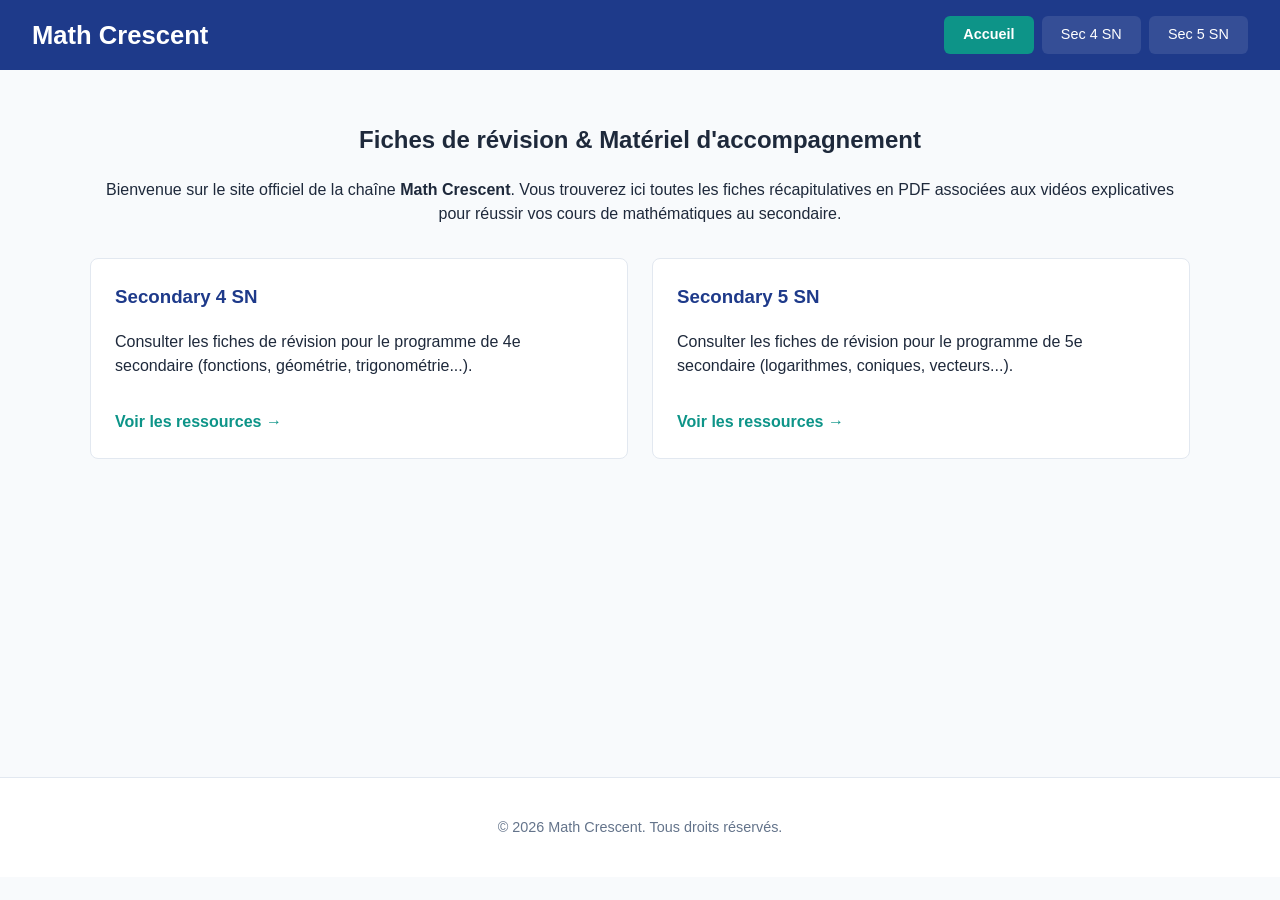
<file: index.html>
<!DOCTYPE html>
<html lang="fr">
<head>
    <meta charset="UTF-8">
    <meta name="viewport" content="width=device-width, initial-scale=1.0">
    <title>Math Crescent — Accueil</title>
    <link rel="stylesheet" href="style.css">
</head>
    <!-- Google tag (gtag.js) -->
<script async src="https://www.googletagmanager.com/gtag/js?id=G-T91L0C1RXL"></script>
<script>
  window.dataLayer = window.dataLayer || [];
  function gtag(){dataLayer.push(arguments);}
  gtag('js', new Date());

  gtag('config', 'G-T91L0C1RXL');
</script>
<body>

    <header class="navbar">
        <div class="logo">
            <h1>Math Crescent</h1>
        </div>
        <nav>
            <a href="index.html" class="nav-btn active">Accueil</a>
            <a href="sn4.html" class="nav-btn">Sec 4 SN</a>
            <a href="sn5.html" class="nav-btn">Sec 5 SN</a>
        </nav>
    </header>

    <main class="container">
        <section class="hero">
            <h2>Fiches de révision & Matériel d'accompagnement</h2>
            <p>Bienvenue sur le site officiel de la chaîne <strong>Math Crescent</strong>. Vous trouverez ici toutes les fiches récapitulatives en PDF associées aux vidéos explicatives pour réussir vos cours de mathématiques au secondaire.</p>

            <div class="card-grid">
                <a href="sn4.html" class="card">
                    <h3>Secondary 4 SN</h3>
                    <p>Consulter les fiches de révision pour le programme de 4e secondaire (fonctions, géométrie, trigonométrie...).</p>
                    <span class="card-link">Voir les ressources &rarr;</span>
                </a>
                <a href="sn5.html" class="card">
                    <h3>Secondary 5 SN</h3>
                    <p>Consulter les fiches de révision pour le programme de 5e secondaire (logarithmes, coniques, vecteurs...).</p>
                    <span class="card-link">Voir les ressources &rarr;</span>
                </a>
            </div>
        </section>
    </main>

    <footer>
        <p>&copy; 2026 Math Crescent. Tous droits réservés.</p>
    </footer>

</body>
</html>
</file>
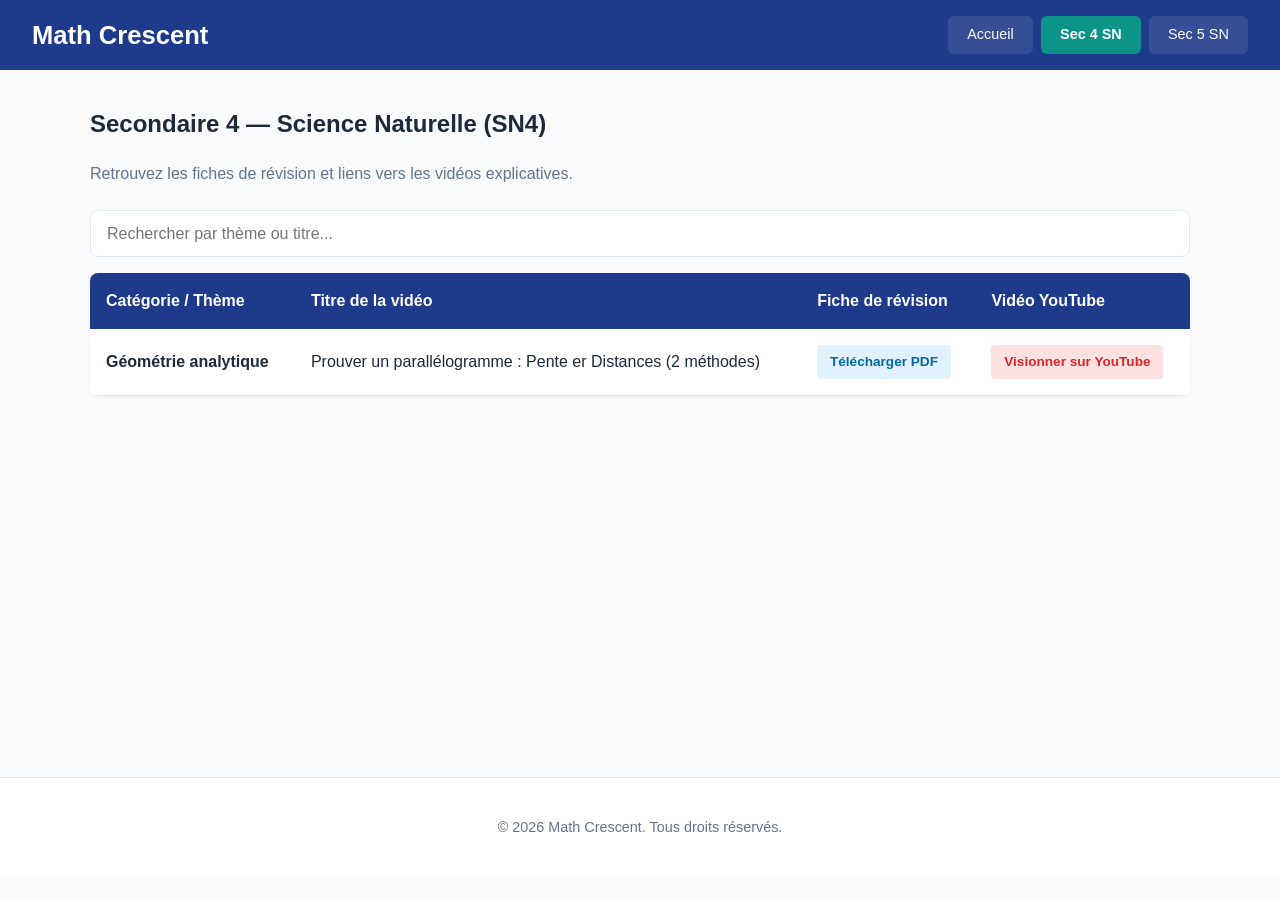
<file: sn4.html>
<!DOCTYPE html>
<html lang="fr">
<head>
    <meta charset="UTF-8">
    <meta name="viewport" content="width=device-width, initial-scale=1.0">
    <title>Math Crescent — Secondary 4 SN</title>
    <link rel="stylesheet" href="style.css">
</head>
<!-- Google tag (gtag.js) -->
<script async src="https://www.googletagmanager.com/gtag/js?id=G-T91L0C1RXL"></script>
<script>
  window.dataLayer = window.dataLayer || [];
  function gtag(){dataLayer.push(arguments);}
  gtag('js', new Date());

  gtag('config', 'G-T91L0C1RXL');
</script>
    <body>

    <header class="navbar">
        <div class="logo">
            <h1>Math Crescent</h1>
        </div>
        <nav>
            <a href="index.html" class="nav-btn">Accueil</a>
            <a href="sn4.html" class="nav-btn active">Sec 4 SN</a>
            <a href="sn5.html" class="nav-btn">Sec 5 SN</a>
        </nav>
    </header>

    <main class="container">
        <section>
            <h2>Secondaire 4 — Science Naturelle (SN4)</h2>
            <p class="subtitle">Retrouvez les fiches de révision et liens vers les vidéos explicatives.</p>

            <div class="search-box">
                <input type="text" id="search-input" placeholder="Rechercher par thème ou titre..." onkeyup="filterTable('sn4')">
            </div>

            <div class="table-container">
                <table>
                    <thead>
                        <tr>
                            <th>Catégorie / Thème</th>
                            <th>Titre de la vidéo</th>
                            <th>Fiche de révision</th>
                            <th>Vidéo YouTube</th>
                        </tr>
                    </thead>
                    <tbody id="table-body">
                        <!-- Le contenu sera généré dynamiquement par script.js -->
                    </tbody>
                </table>
            </div>
        </section>
    </main>

    <footer>
        <p>&copy; 2026 Math Crescent. Tous droits réservés.</p>
    </footer>

    <script src="script.js"></script>
</body>
</html>
</file>
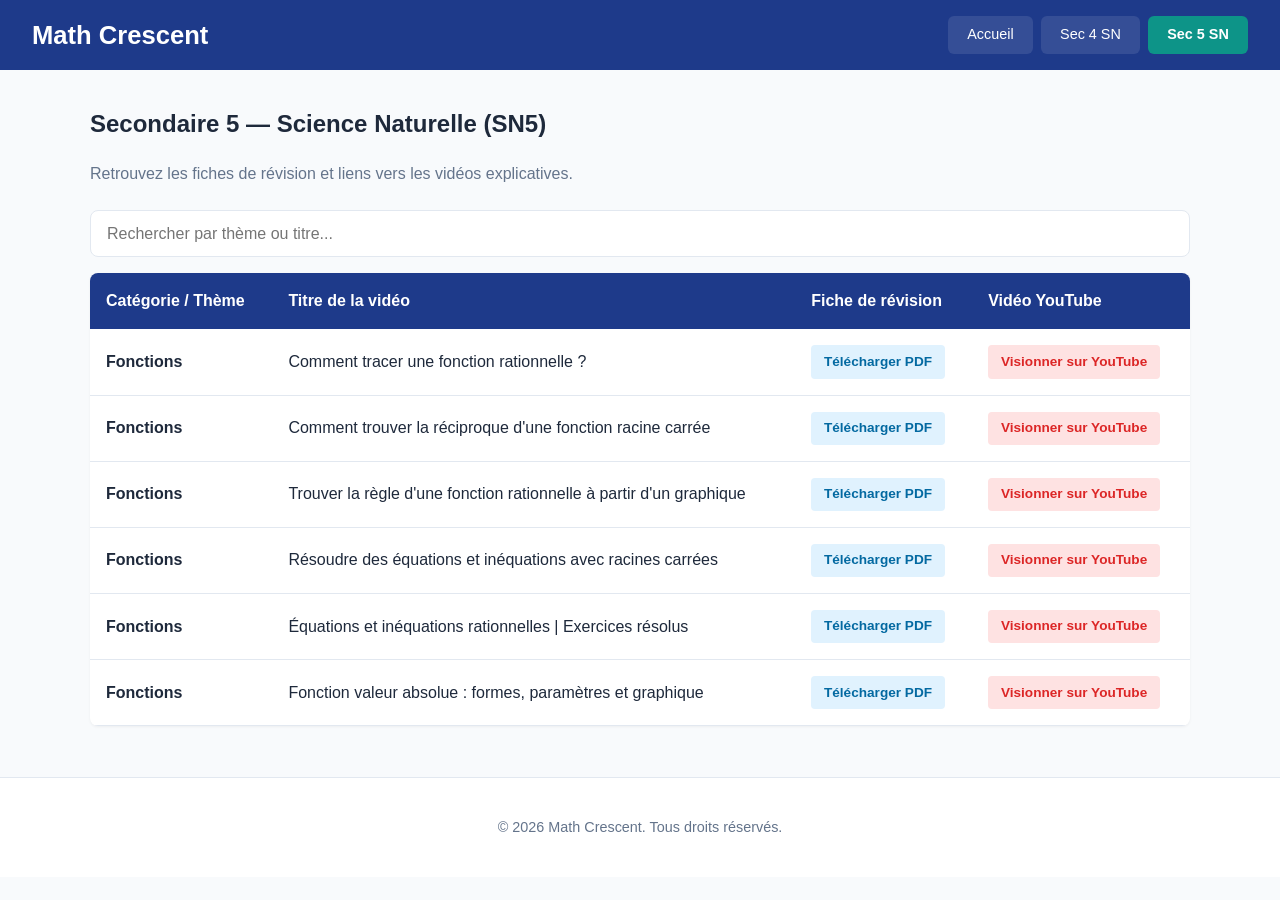
<file: sn5.html>
<!DOCTYPE html>
<html lang="fr">
<head>
    <meta charset="UTF-8">
    <meta name="viewport" content="width=device-width, initial-scale=1.0">
    <title>Math Crescent — Secondary 5 SN</title>
    <link rel="stylesheet" href="style.css">
</head>
    <!-- Google tag (gtag.js) -->
<script async src="https://www.googletagmanager.com/gtag/js?id=G-T91L0C1RXL"></script>
<script>
  window.dataLayer = window.dataLayer || [];
  function gtag(){dataLayer.push(arguments);}
  gtag('js', new Date());

  gtag('config', 'G-T91L0C1RXL');
</script>
<body>

    <header class="navbar">
        <div class="logo">
            <h1>Math Crescent</h1>
        </div>
        <nav>
            <a href="index.html" class="nav-btn">Accueil</a>
            <a href="sn4.html" class="nav-btn">Sec 4 SN</a>
            <a href="sn5.html" class="nav-btn active">Sec 5 SN</a>
        </nav>
    </header>

    <main class="container">
        <section>
            <h2>Secondaire 5 — Science Naturelle (SN5)</h2>
            <p class="subtitle">Retrouvez les fiches de révision et liens vers les vidéos explicatives.</p>

            <div class="search-box">
                <input type="text" id="search-input" placeholder="Rechercher par thème ou titre..." onkeyup="filterTable('sn5')">
            </div>

            <div class="table-container">
                <table>
                    <thead>
                        <tr>
                            <th>Catégorie / Thème</th>
                            <th>Titre de la vidéo</th>
                            <th>Fiche de révision</th>
                            <th>Vidéo YouTube</th>
                        </tr>
                    </thead>
                    <tbody id="table-body">
                        <!-- Le contenu sera généré dynamiquement par script.js -->
                    </tbody>
                </table>
            </div>
        </section>
    </main>

    <footer>
        <p>&copy; 2026 Math Crescent. Tous droits réservés.</p>
    </footer>

    <script src="script.js"></script>
</body>
</html>
</file>
<file: style.css>
:root {
    --primary: #1e3a8a;
    --secondary: #0d9488;
    --bg-color: #f8fafc;
    --card-bg: #ffffff;
    --text-color: #1e293b;
    --border-color: #e2e8f0;
}

body {
    font-family: -apple-system, BlinkMacSystemFont, 'Segoe UI', Roboto, Helvetica, Arial, sans-serif;
    margin: 0;
    padding: 0;
    background-color: var(--bg-color);
    color: var(--text-color);
    line-height: 1.5;
}

/* En-tête */
.navbar {
    display: flex;
    flex-direction: column;
    gap: 0.75rem;
    align-items: center;
    background-color: var(--primary);
    color: white;
    padding: 1rem;
}

.logo h1 {
    margin: 0;
    font-size: 1.3rem;
    text-align: center;
}

nav {
    display: flex;
    gap: 0.5rem;
    width: 100%;
    justify-content: center;
}

nav .nav-btn {
    flex: 1;
    max-width: 120px;
    background: rgba(255, 255, 255, 0.1);
    border: none;
    color: white;
    padding: 0.6rem 0.5rem;
    font-size: 0.9rem;
    border-radius: 6px;
    text-align: center;
    text-decoration: none;
}

nav .nav-btn.active {
    background-color: var(--secondary);
    font-weight: bold;
}

.container {
    padding: 1rem;
    max-width: 1100px;
    margin: 0 auto;
    min-height: 75vh;
}

.subtitle {
    color: #64748b;
    margin-bottom: 1.5rem;
}

/* Page d'accueil Cards */
.hero {
    text-align: center;
    padding: 1rem 0;
}

.card-grid {
    display: grid;
    grid-template-columns: repeat(auto-fit, minmax(280px, 1fr));
    gap: 1.5rem;
    margin-top: 2rem;
}

.card {
    background: var(--card-bg);
    border: 1px solid var(--border-color);
    border-radius: 8px;
    padding: 1.5rem;
    text-align: left;
    text-decoration: none;
    color: inherit;
    transition: transform 0.2s, box-shadow 0.2s;
}

.card:hover {
    transform: translateY(-4px);
    box-shadow: 0 10px 15px -3px rgba(0, 0, 0, 0.1);
}

.card h3 {
    color: var(--primary);
    margin-top: 0;
}

.card-link {
    display: inline-block;
    margin-top: 1rem;
    color: var(--secondary);
    font-weight: bold;
}

/* Recherche */
.search-box input {
    width: 100%;
    padding: 0.85rem 1rem;
    font-size: 1rem;
    border: 1px solid var(--border-color);
    border-radius: 8px;
    box-sizing: border-box;
    margin-bottom: 1rem;
}

/* Style Mobile (Mode Carte) */
@media screen and (max-width: 767px) {
    table, thead, tbody, th, td, tr {
        display: block;
    }

    thead tr {
        position: absolute;
        top: -9999px;
        left: -9999px;
    }

    tr {
        background: white;
        border: 1px solid var(--border-color);
        border-radius: 8px;
        margin-bottom: 1rem;
        padding: 1rem;
        box-shadow: 0 1px 3px rgba(0, 0, 0, 0.05);
    }

    td {
        border: none;
        padding: 0.3rem 0;
    }

    td:first-child {
        color: var(--secondary);
        font-size: 0.85rem;
        text-transform: uppercase;
        font-weight: bold;
    }

    .btn-link {
        display: block;
        text-align: center;
        padding: 0.75rem;
        margin-top: 0.4rem;
        border-radius: 6px;
        font-size: 0.95rem;
        text-decoration: none;
        font-weight: bold;
    }

    .btn-pdf { background-color: #e0f2fe; color: #0369a1; }
    .btn-yt { background-color: #fee2e2; color: #dc2626; }
}

/* Style Ordinateur (Tableau classique) */
@media screen and (min-width: 768px) {
    .navbar {
        flex-direction: row;
        justify-content: space-between;
        padding: 1rem 2rem;
    }

    .logo h1 { font-size: 1.6rem; }
    nav { width: auto; }
    nav .nav-btn { flex: initial; padding: 0.5rem 1.2rem; }

    table {
        width: 100%;
        border-collapse: collapse;
        background: white;
        border-radius: 8px;
        overflow: hidden;
        box-shadow: 0 1px 3px rgba(0, 0, 0, 0.05);
    }

    th {
        background-color: var(--primary);
        color: white;
        padding: 1rem;
        text-align: left;
    }

    td {
        padding: 1rem;
        border-bottom: 1px solid var(--border-color);
    }

    .btn-link {
        display: inline-block;
        padding: 0.4rem 0.8rem;
        border-radius: 4px;
        text-decoration: none;
        font-size: 0.85rem;
        font-weight: 600;
    }

    .btn-pdf { background-color: #e0f2fe; color: #0369a1; }
    .btn-yt { background-color: #fee2e2; color: #dc2626; }
}

footer {
    text-align: center;
    padding: 1.5rem;
    background: white;
    border-top: 1px solid var(--border-color);
    color: #64748b;
    font-size: 0.9rem;
}
</file>
